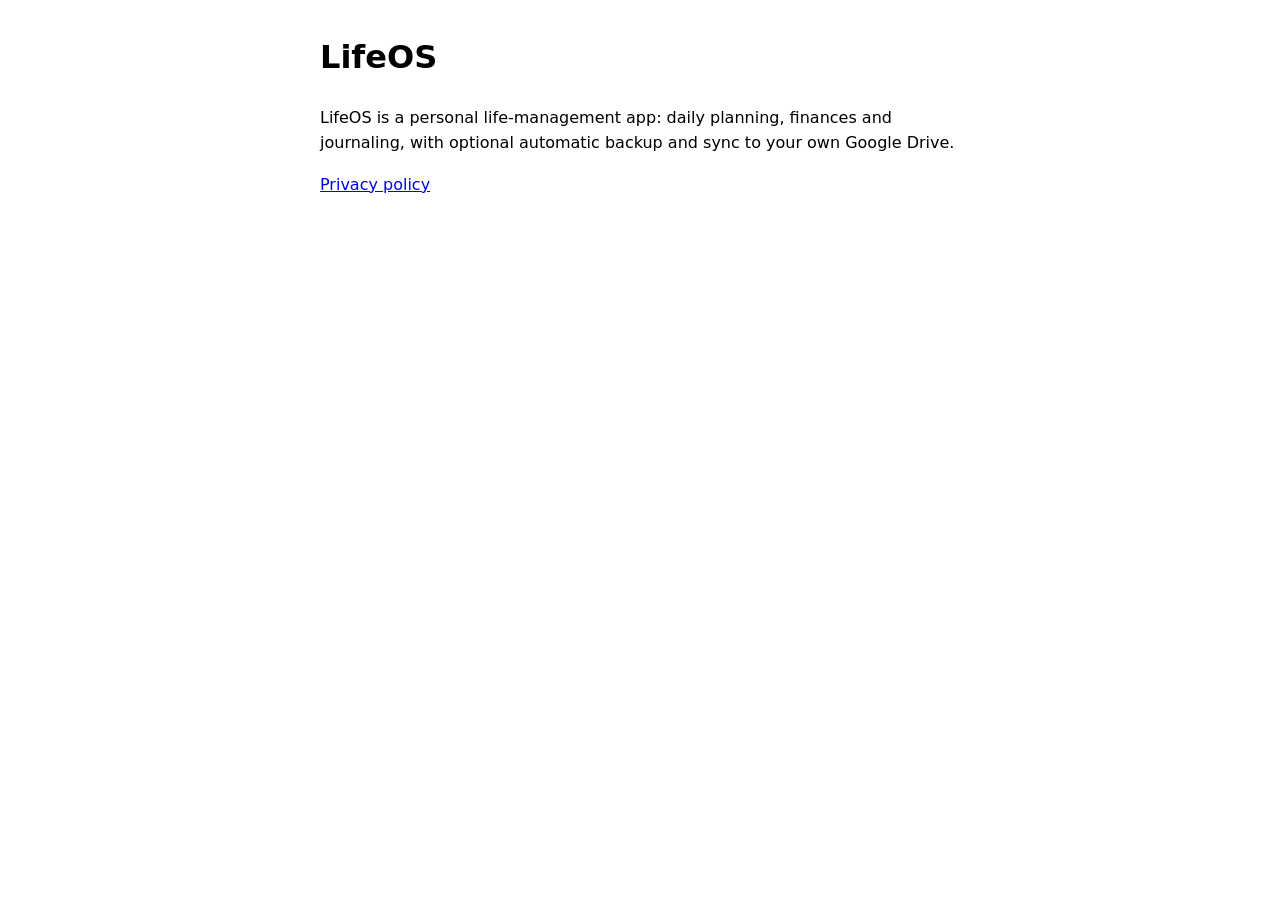
<file: index.html>
<!doctype html>
<html lang="en"><head><meta charset="utf-8"><meta name="viewport" content="width=device-width,initial-scale=1">
<title>LifeOS</title>
<style>body{font:16px/1.6 system-ui,sans-serif;max-width:40rem;margin:2rem auto;padding:0 1rem}</style></head>
<body>
<h1>LifeOS</h1>
<p>LifeOS is a personal life-management app: daily planning, finances and journaling, with optional automatic backup and sync to your own Google Drive.</p>
<p><a href="privacy.html">Privacy policy</a></p>
</body></html>
</file>
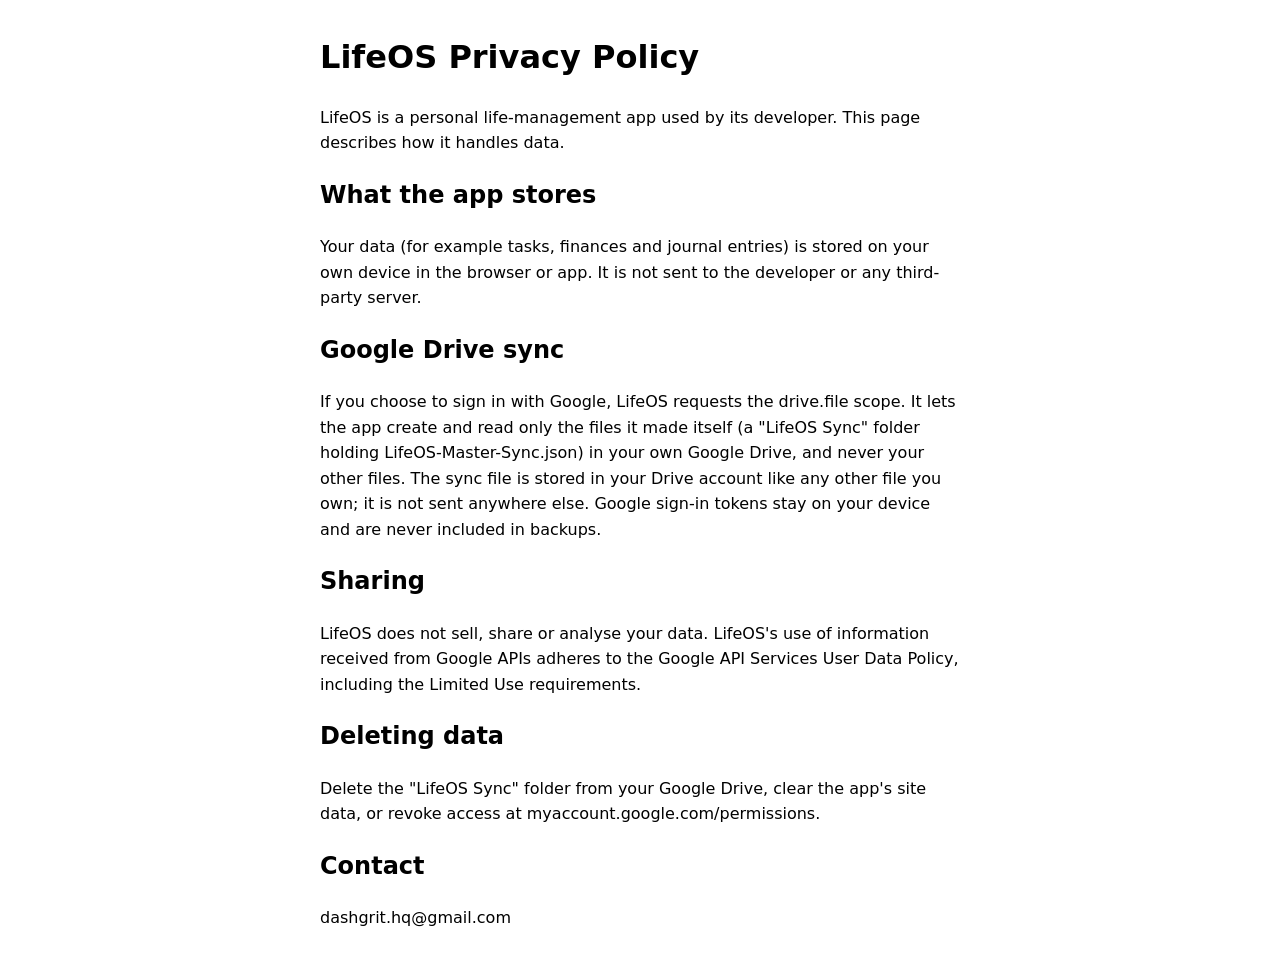
<file: privacy.html>
<!doctype html>
<html lang="en"><head><meta charset="utf-8"><meta name="viewport" content="width=device-width,initial-scale=1">
<title>LifeOS Privacy Policy</title>
<style>body{font:16px/1.6 system-ui,sans-serif;max-width:40rem;margin:2rem auto;padding:0 1rem}</style></head>
<body>
<h1>LifeOS Privacy Policy</h1>
<p>LifeOS is a personal life-management app used by its developer. This page describes how it handles data.</p>
<h2>What the app stores</h2>
<p>Your data (for example tasks, finances and journal entries) is stored on your own device in the browser or app. It is not sent to the developer or any third-party server.</p>
<h2>Google Drive sync</h2>
<p>If you choose to sign in with Google, LifeOS requests the drive.file scope. It lets the app create and read only the files it made itself (a "LifeOS Sync" folder holding LifeOS-Master-Sync.json) in your own Google Drive, and never your other files. The sync file is stored in your Drive account like any other file you own; it is not sent anywhere else. Google sign-in tokens stay on your device and are never included in backups.</p>
<h2>Sharing</h2>
<p>LifeOS does not sell, share or analyse your data. LifeOS's use of information received from Google APIs adheres to the Google API Services User Data Policy, including the Limited Use requirements.</p>
<h2>Deleting data</h2>
<p>Delete the "LifeOS Sync" folder from your Google Drive, clear the app's site data, or revoke access at myaccount.google.com/permissions.</p>
<h2>Contact</h2>
<p>dashgrit.hq@gmail.com</p>
</body></html>
</file>
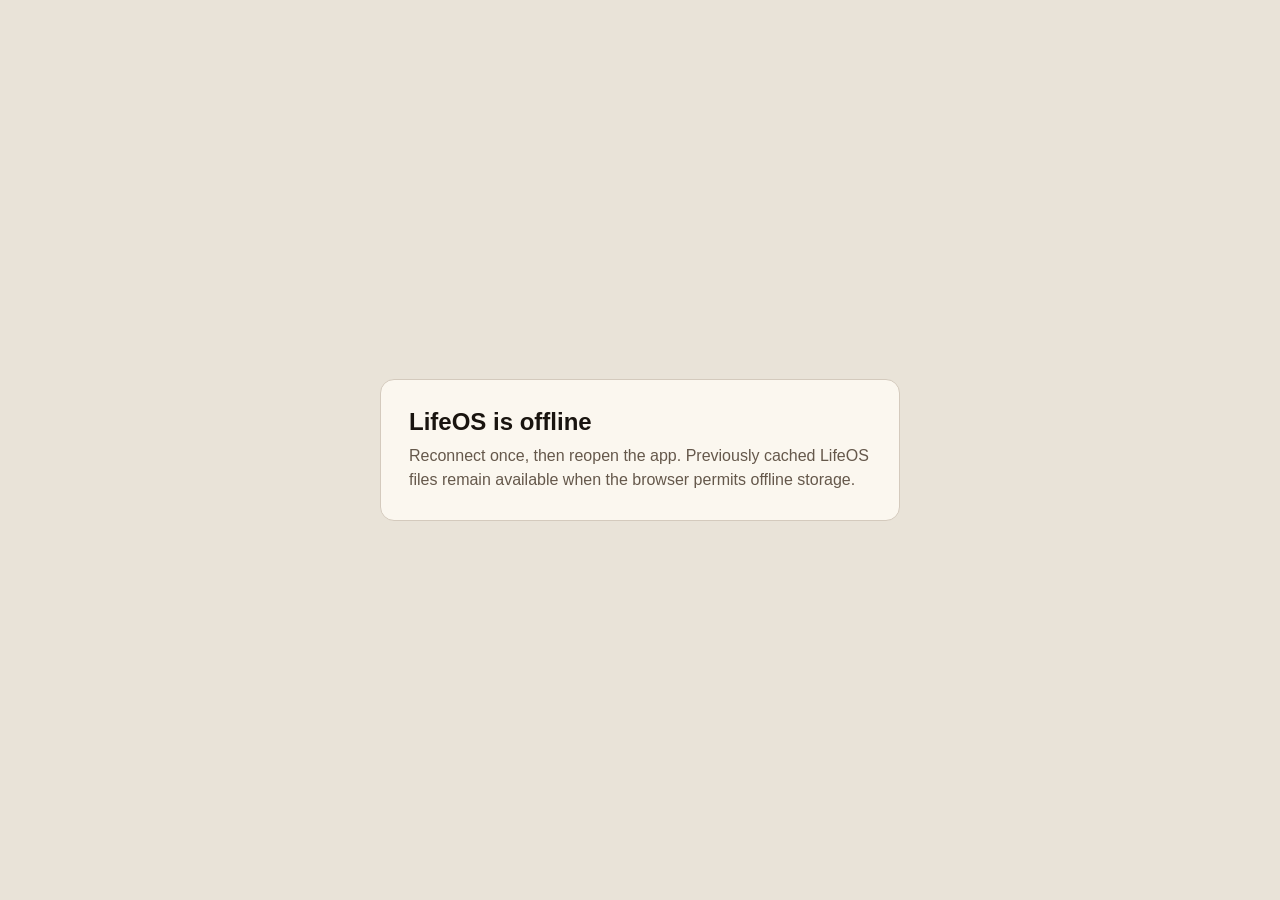
<file: app/offline.html>
<!doctype html><html lang="en"><head><meta charset="utf-8"><meta name="viewport" content="width=device-width,initial-scale=1"><meta name="theme-color" content="#221c14"><title>LifeOS offline</title><style>body{margin:0;min-height:100vh;display:grid;place-items:center;background:#e9e3d8;color:#19140f;font-family:Segoe UI,Arial,sans-serif}.card{width:min(520px,calc(100% - 32px));padding:28px;border:1px solid #d4cabd;border-radius:14px;background:#fbf7ef;box-sizing:border-box}h1{margin:0 0 8px;font-size:24px}p{margin:0;color:#65584b;line-height:1.5}</style></head><body><main class="card"><h1>LifeOS is offline</h1><p>Reconnect once, then reopen the app. Previously cached LifeOS files remain available when the browser permits offline storage.</p></main></body></html>
</file>
